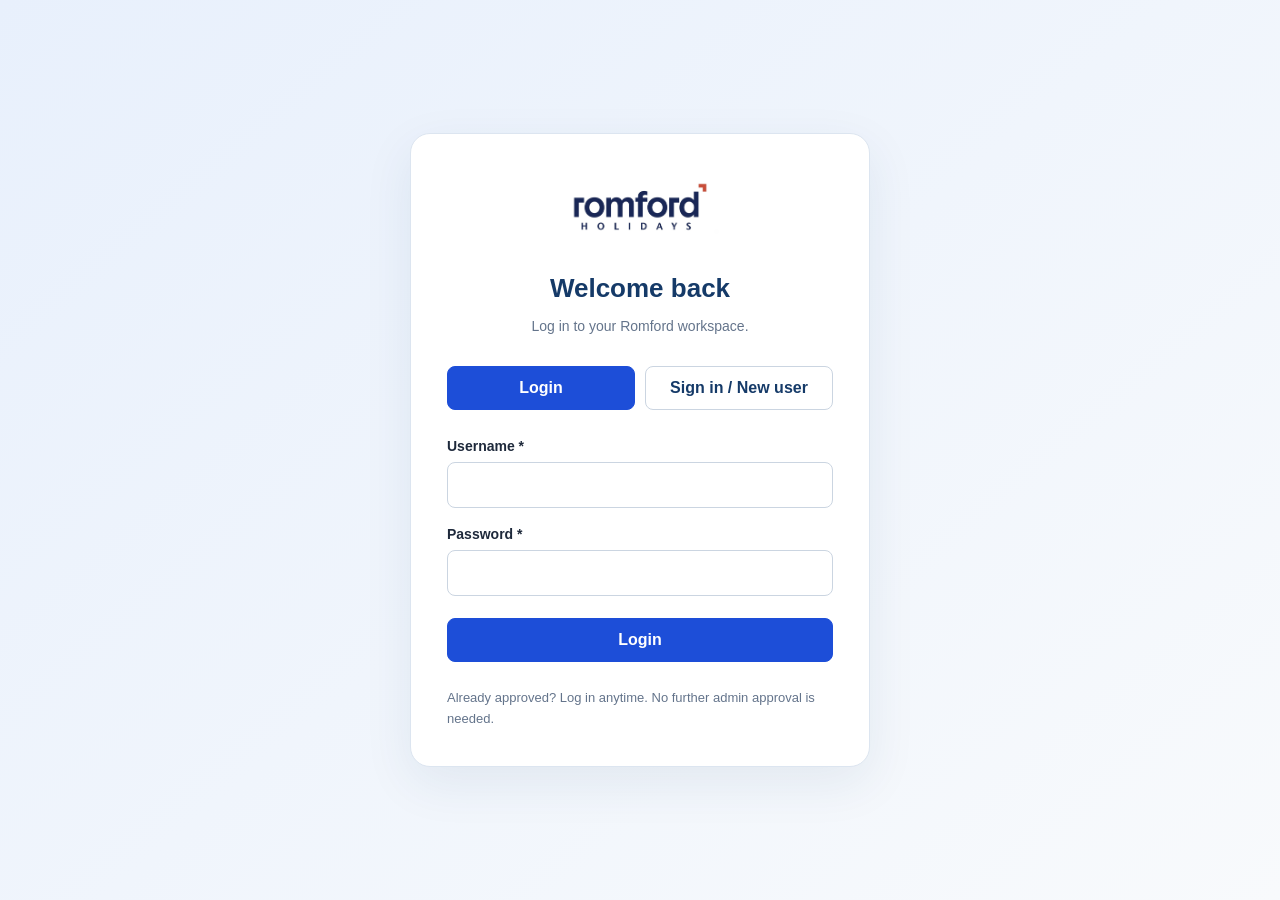
<file: OPEN_ROMFORD_BOOKINGS.html>
<!DOCTYPE html>
<html lang="en"><head><meta charset="UTF-8"><meta name="viewport" content="width=device-width,initial-scale=1">
<title>Romford Holidays - Sign in</title><meta http-equiv="refresh" content="0;url=signin.html">
</head><body><p>Opening the office sign-in page... <a href="signin.html">Sign in here</a>.</p></body></html>
</file>
<file: signin.css>
* { box-sizing:border-box; }
[hidden] { display:none !important; }
body { margin:0; font-family:Arial,sans-serif; color:#1e293b; background:#eef3fa; }
#login-page { min-height:100vh; display:flex; align-items:center; justify-content:center; padding:24px; background:linear-gradient(140deg,#e8f0fc,#f8fafc); }
.login-box { width:100%; max-width:460px; padding:36px; background:white; border:1px solid #dce5f0; border-radius:20px; box-shadow:0 16px 50px #153a6814; }
.signin-logo { display:block; max-width:180px; height:auto; margin:0 auto 28px; }
.login-title { text-align:center; margin-bottom:28px; }
.login-title h1 { font-size:26px; margin:0 0 10px; color:#153a68; }
.login-title p { color:#64748b; font-size:14px; }
.form-group { margin-bottom:18px; display:flex; flex-direction:column; gap:8px; }
label { font-size:14px; font-weight:600; }
.form-control { width:100%; min-height:46px; padding:10px 12px; border:1px solid #cbd5e1; border-radius:8px; font:inherit; background:white; }
.form-control:focus { outline:3px solid #dbeafe; border-color:#2563eb; }
.btn { padding:12px 16px; border-radius:8px; font:inherit; font-weight:600; cursor:pointer; border:1px solid #cbd5e1; margin:4px 0; }
.btn-primary { background:#1d4ed8; border-color:#1d4ed8; color:white; }
.btn-outline { background:white; color:#153a68; }
.signin-submit { width:100%; }
.signin-help,.text-muted { color:#64748b; font-size:13px; line-height:1.6; }
.signin-help { margin:22px 0 0; }
#signin-message { color:#b91c1c; margin-top:16px; line-height:1.5; }
#approval-waiting { background:#eff6ff; border:1px solid #bfdbfe; padding:20px; border-radius:12px; line-height:1.6; }
#approval-title { font-size:19px; color:#153a68; margin:0 0 12px; }
@media(max-width:480px) { .login-box {padding:24px;} #login-page {padding:14px;} }

.auth-tabs {display:flex;gap:10px;margin-bottom:24px;} .auth-tabs .btn {flex:1;}
</file>
